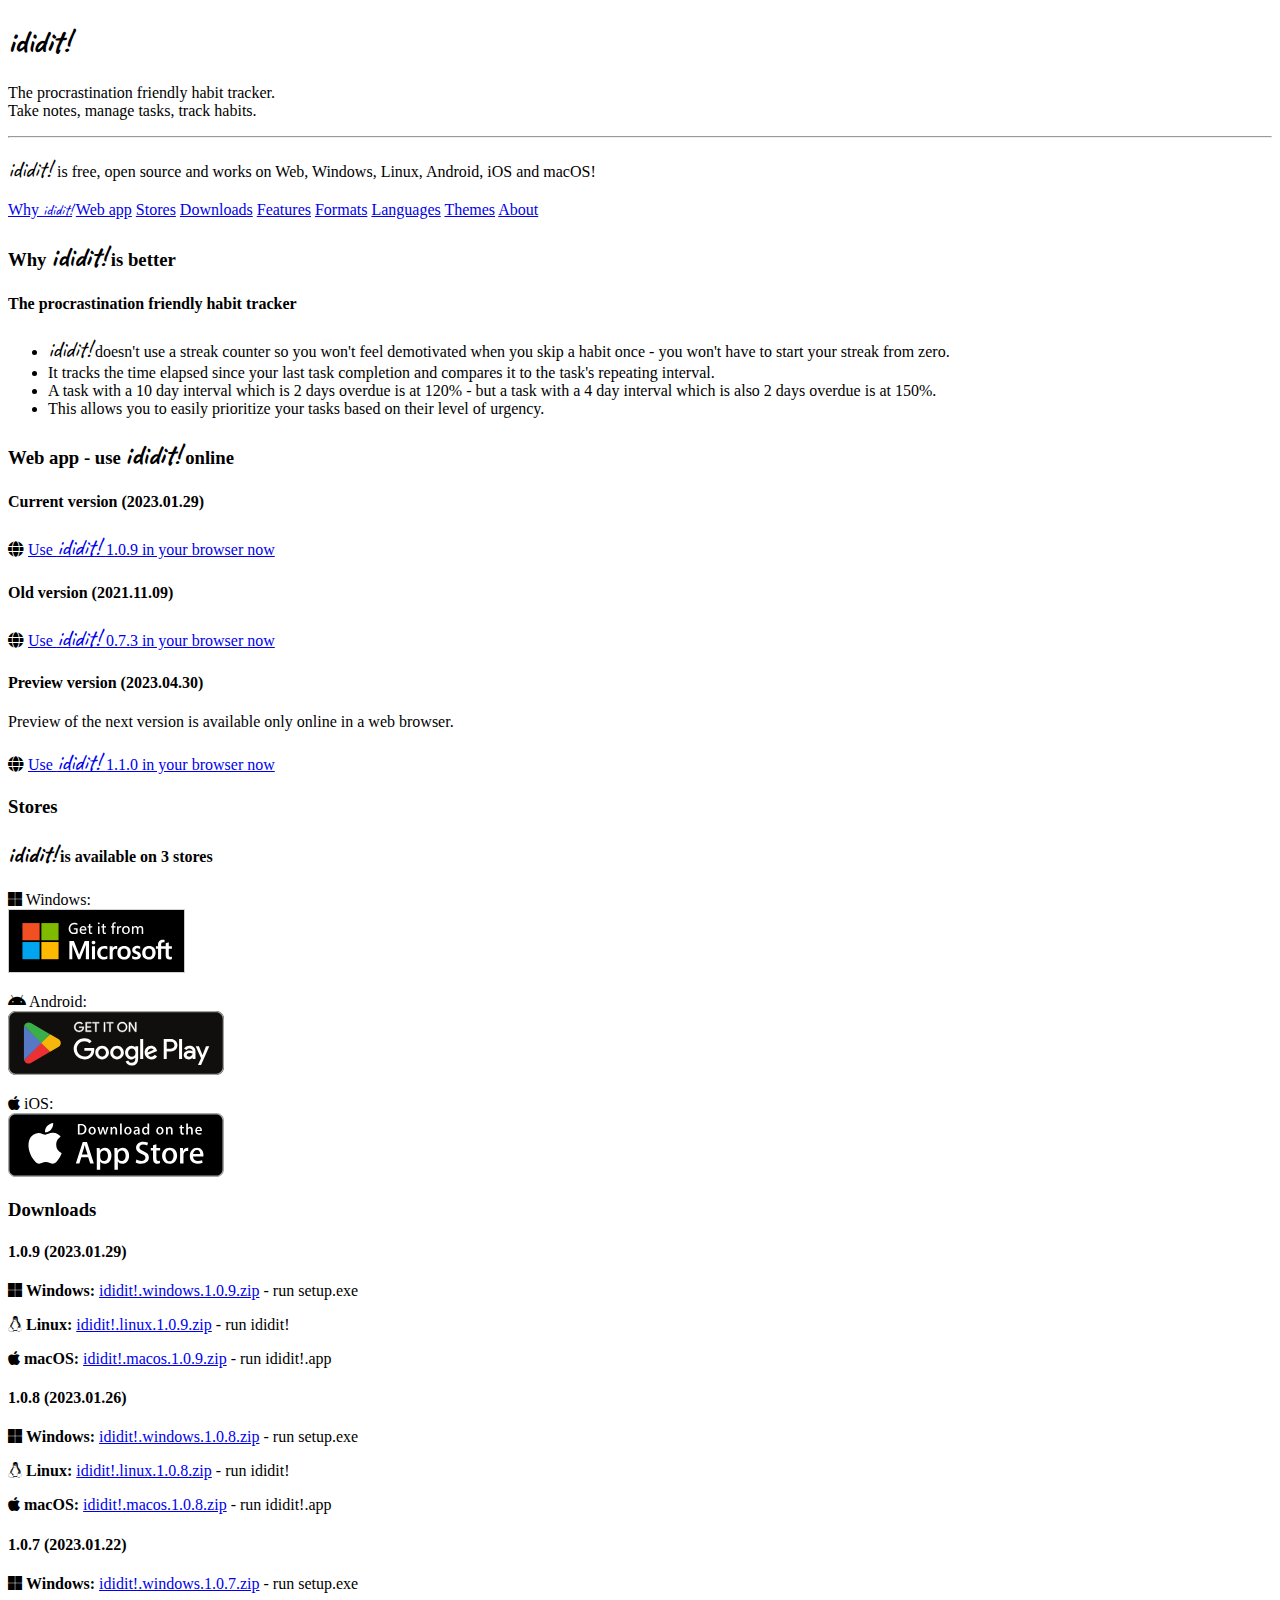
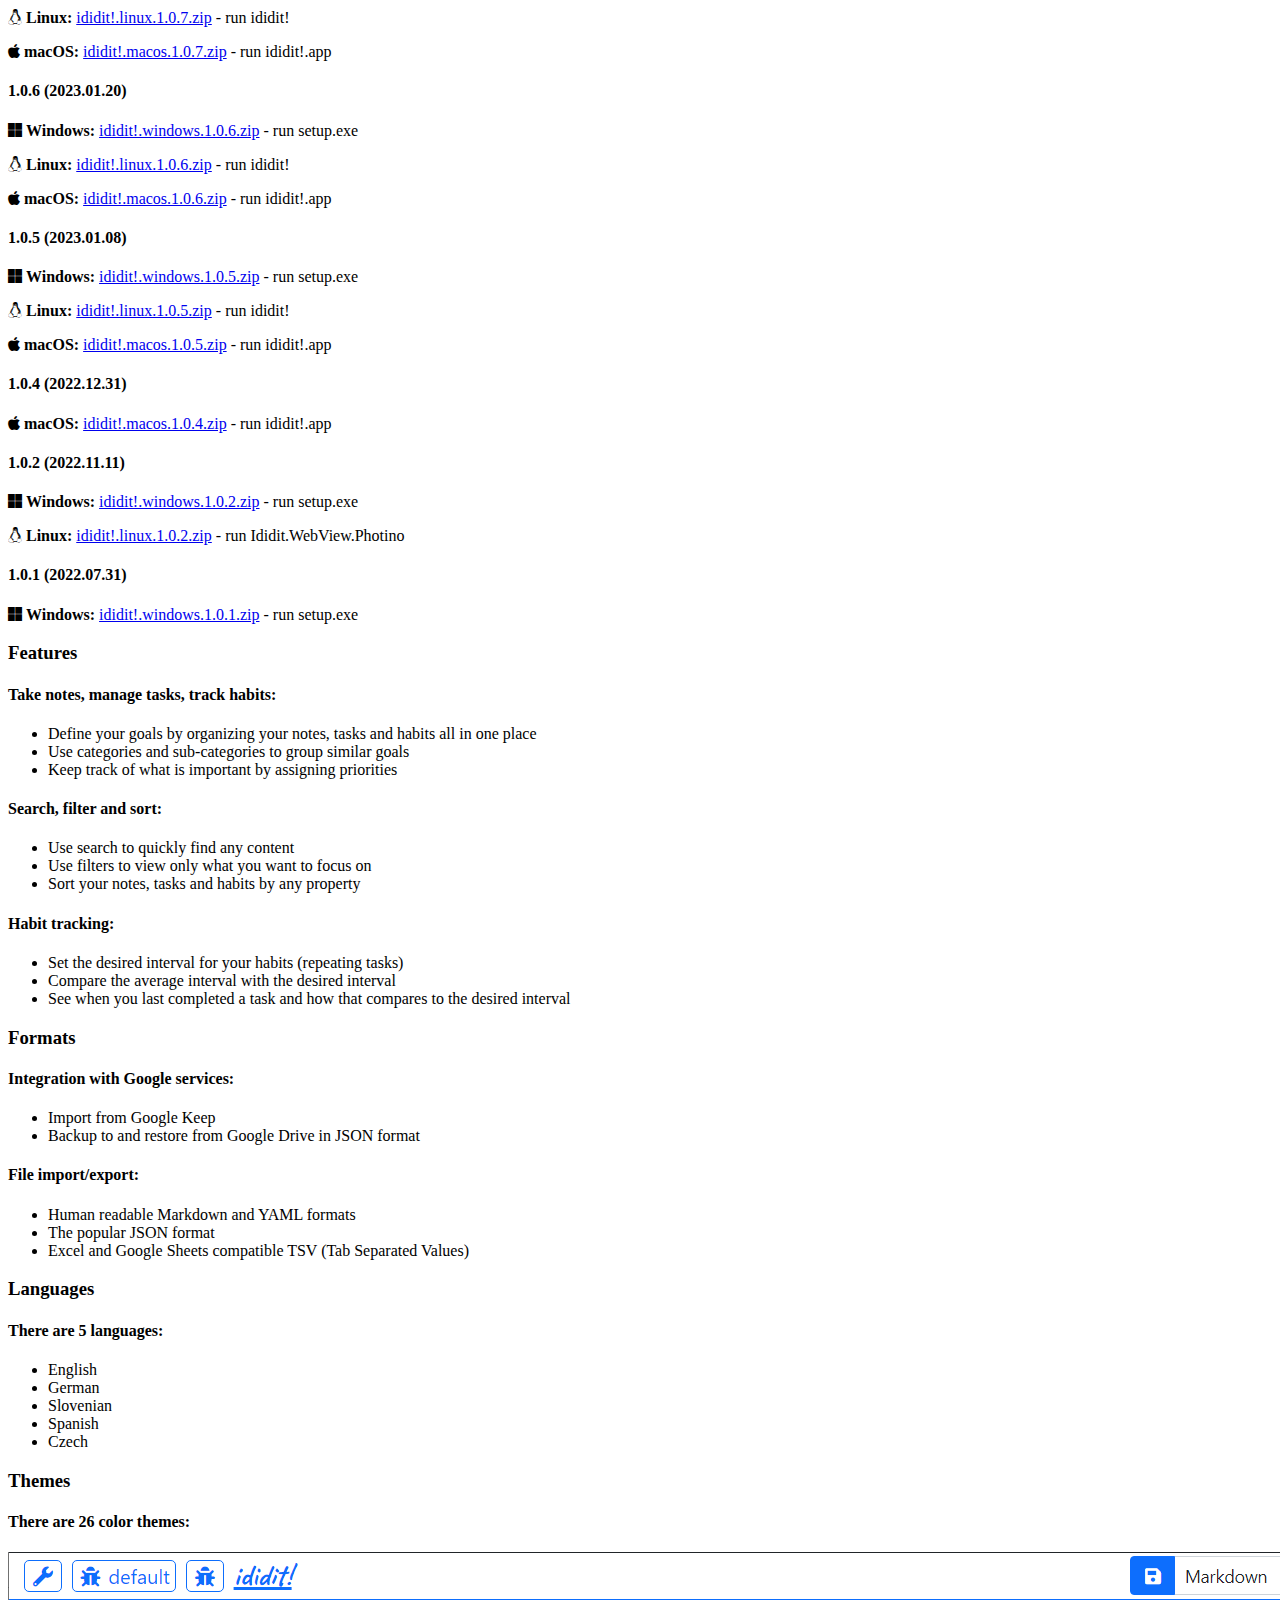
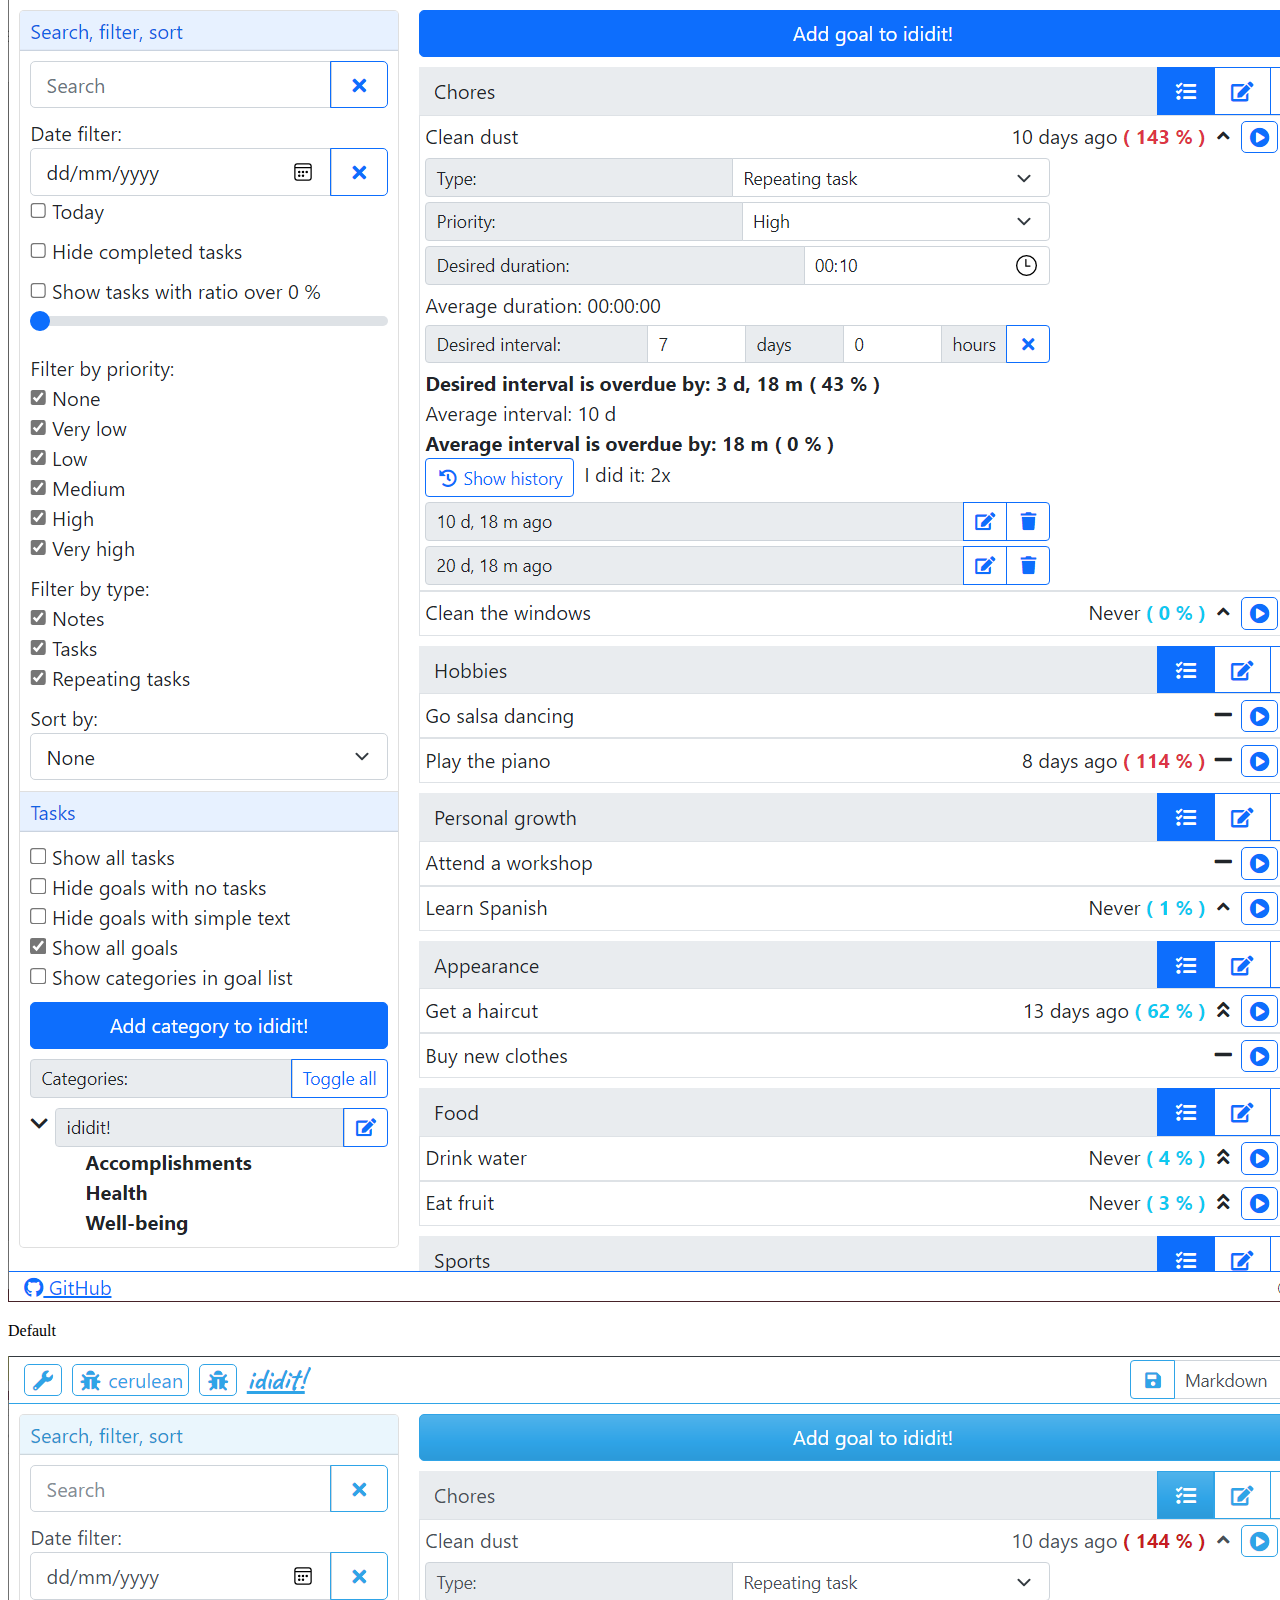
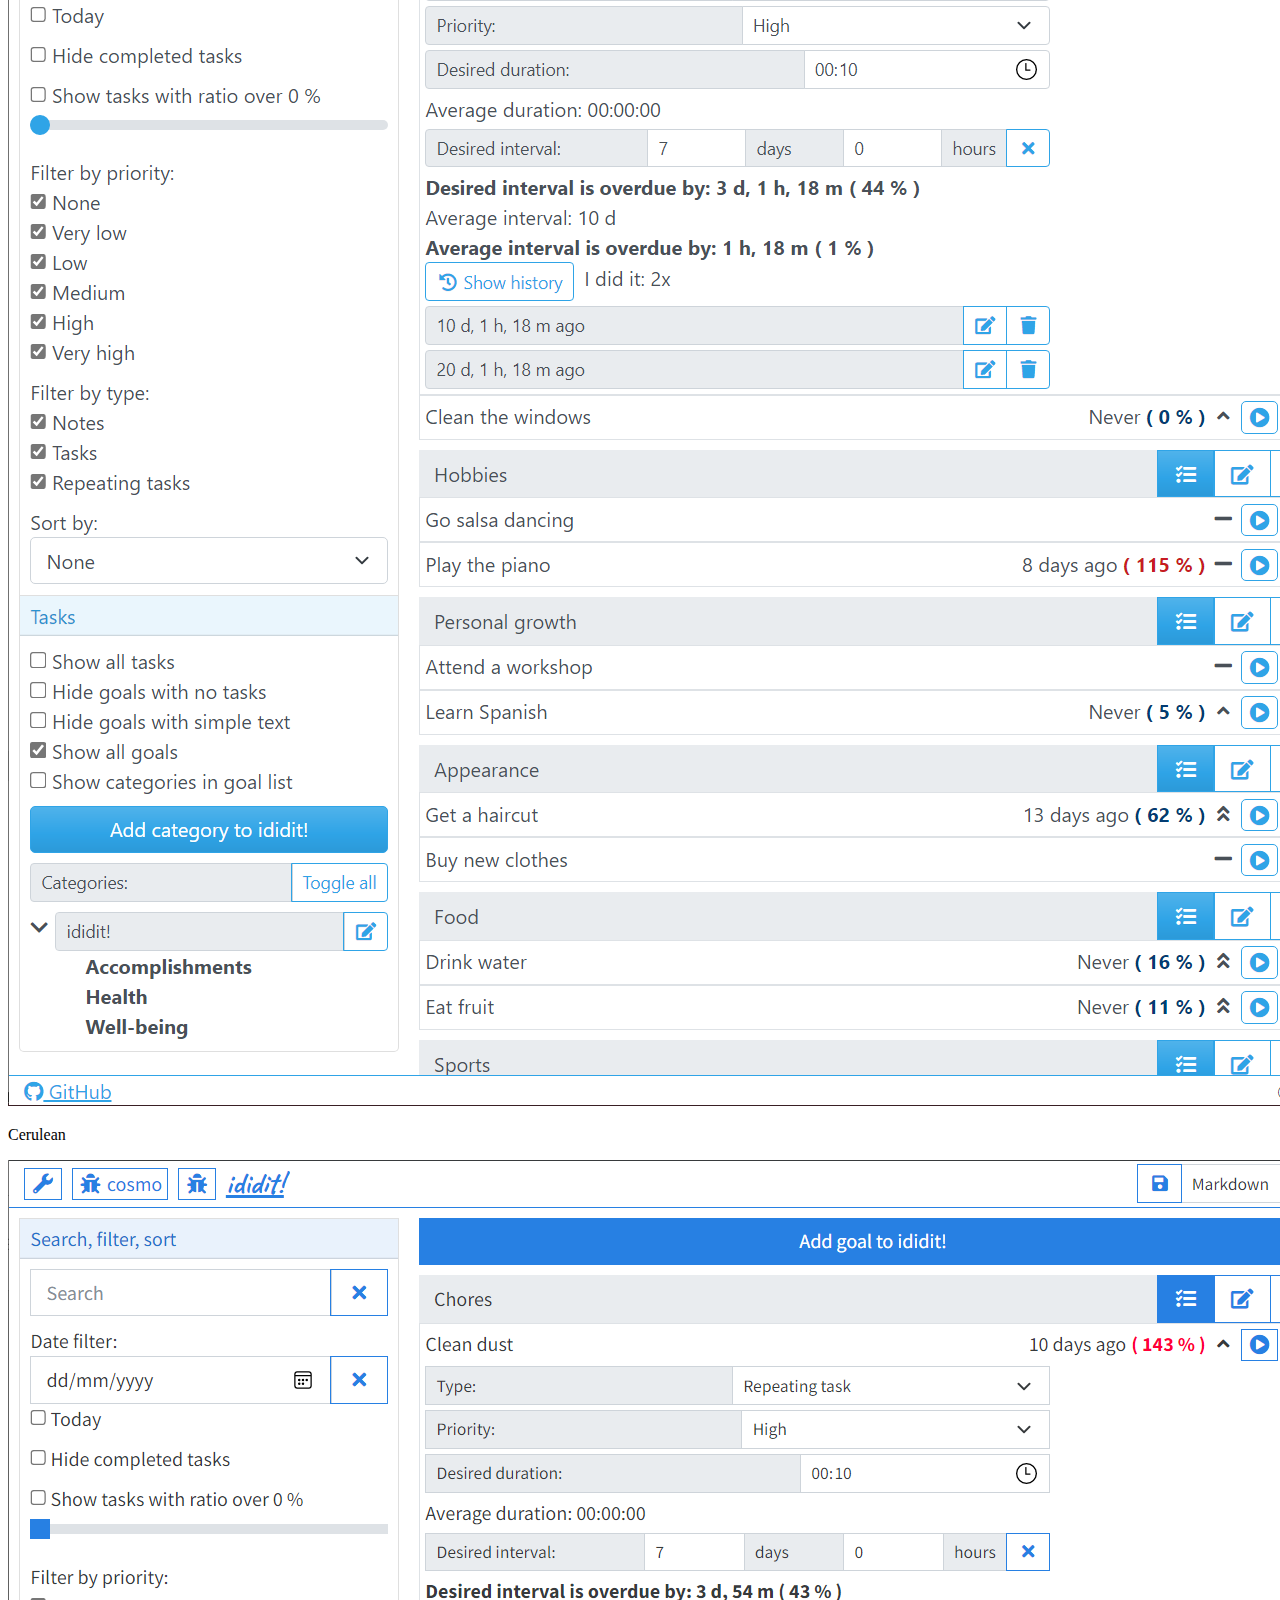
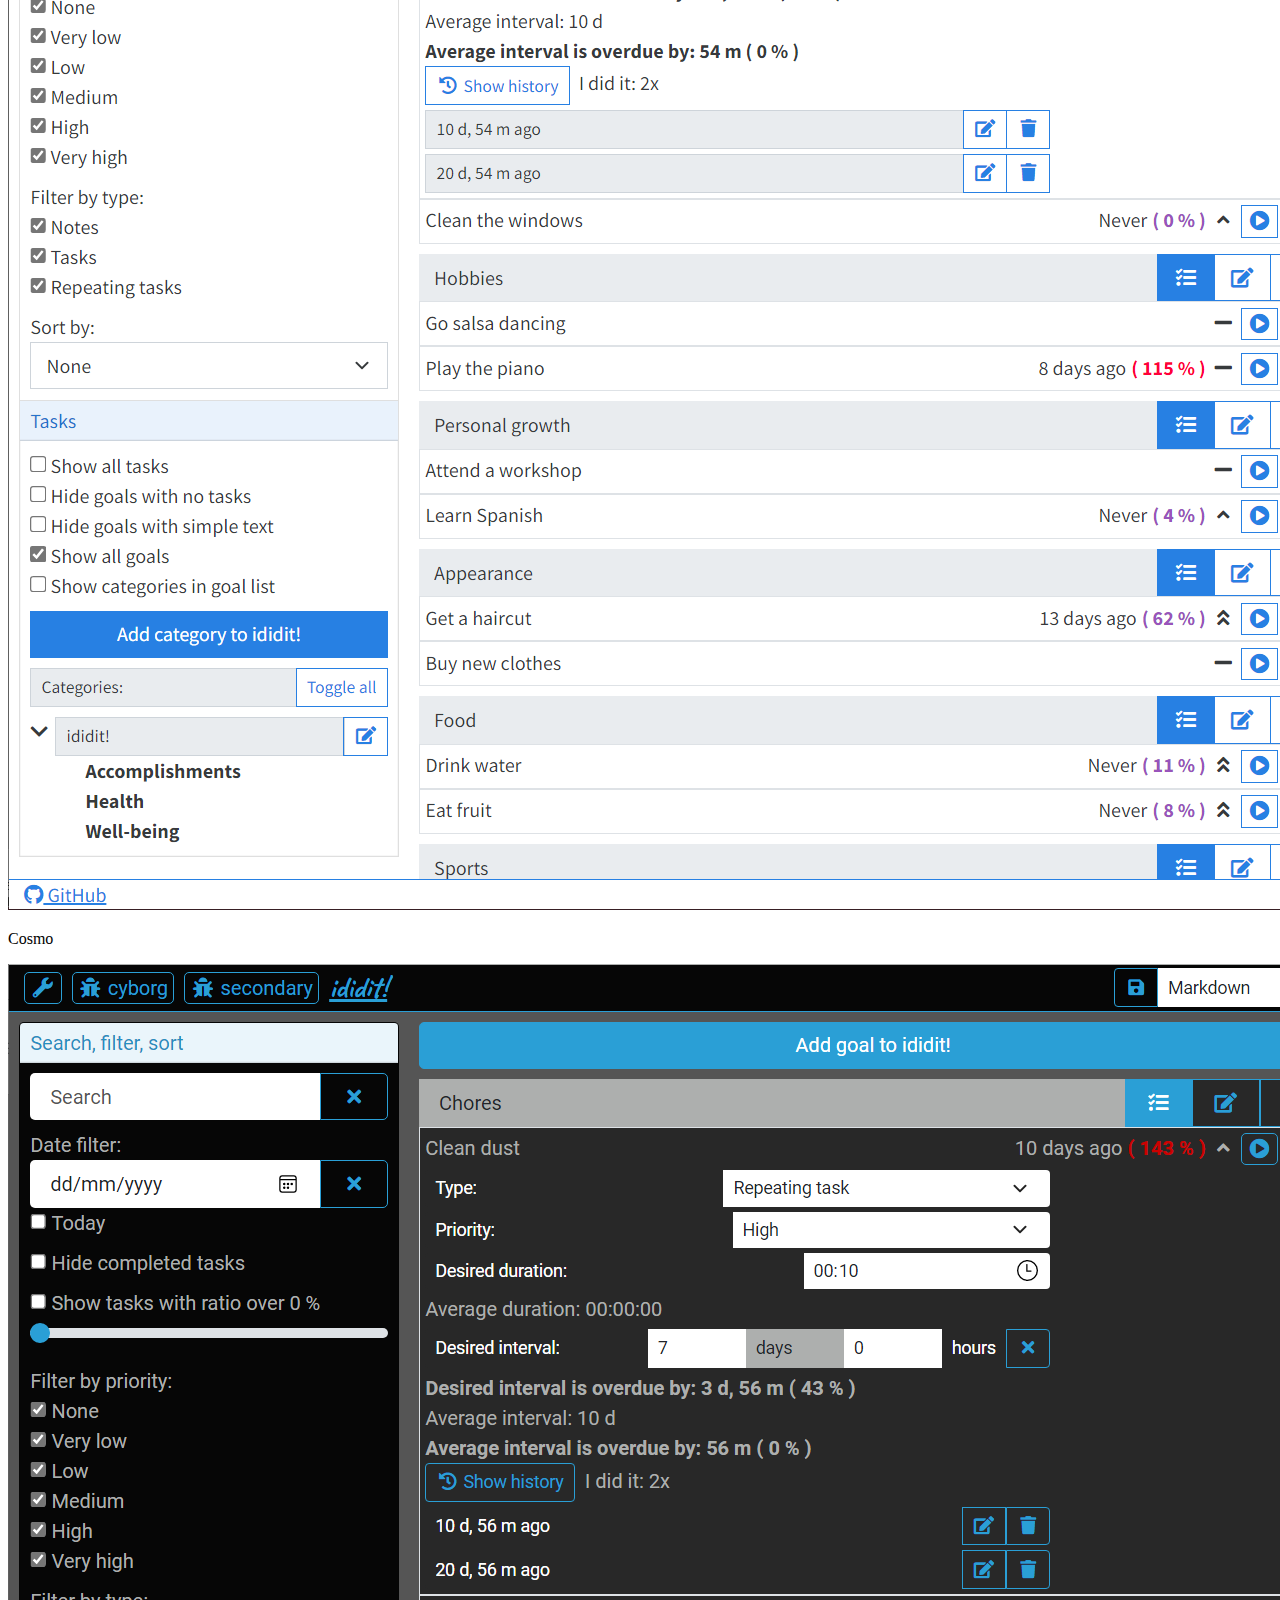
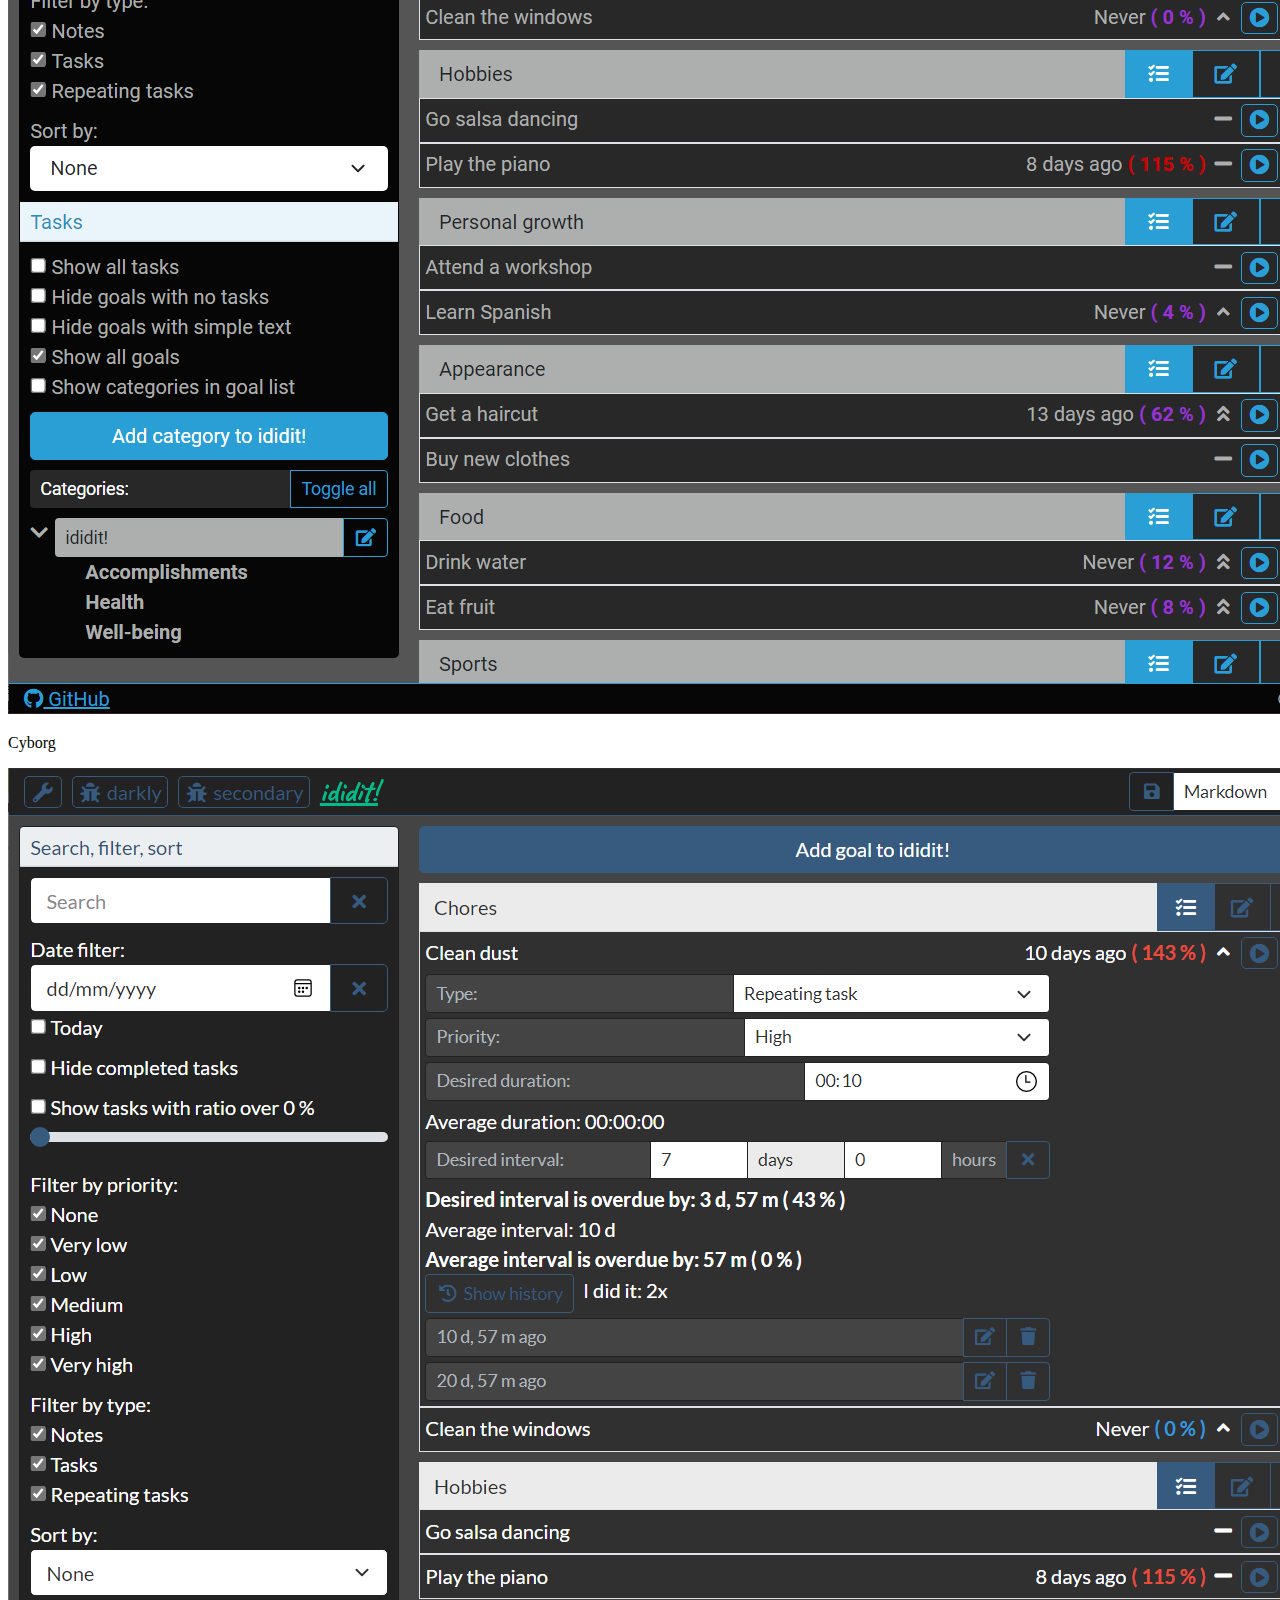
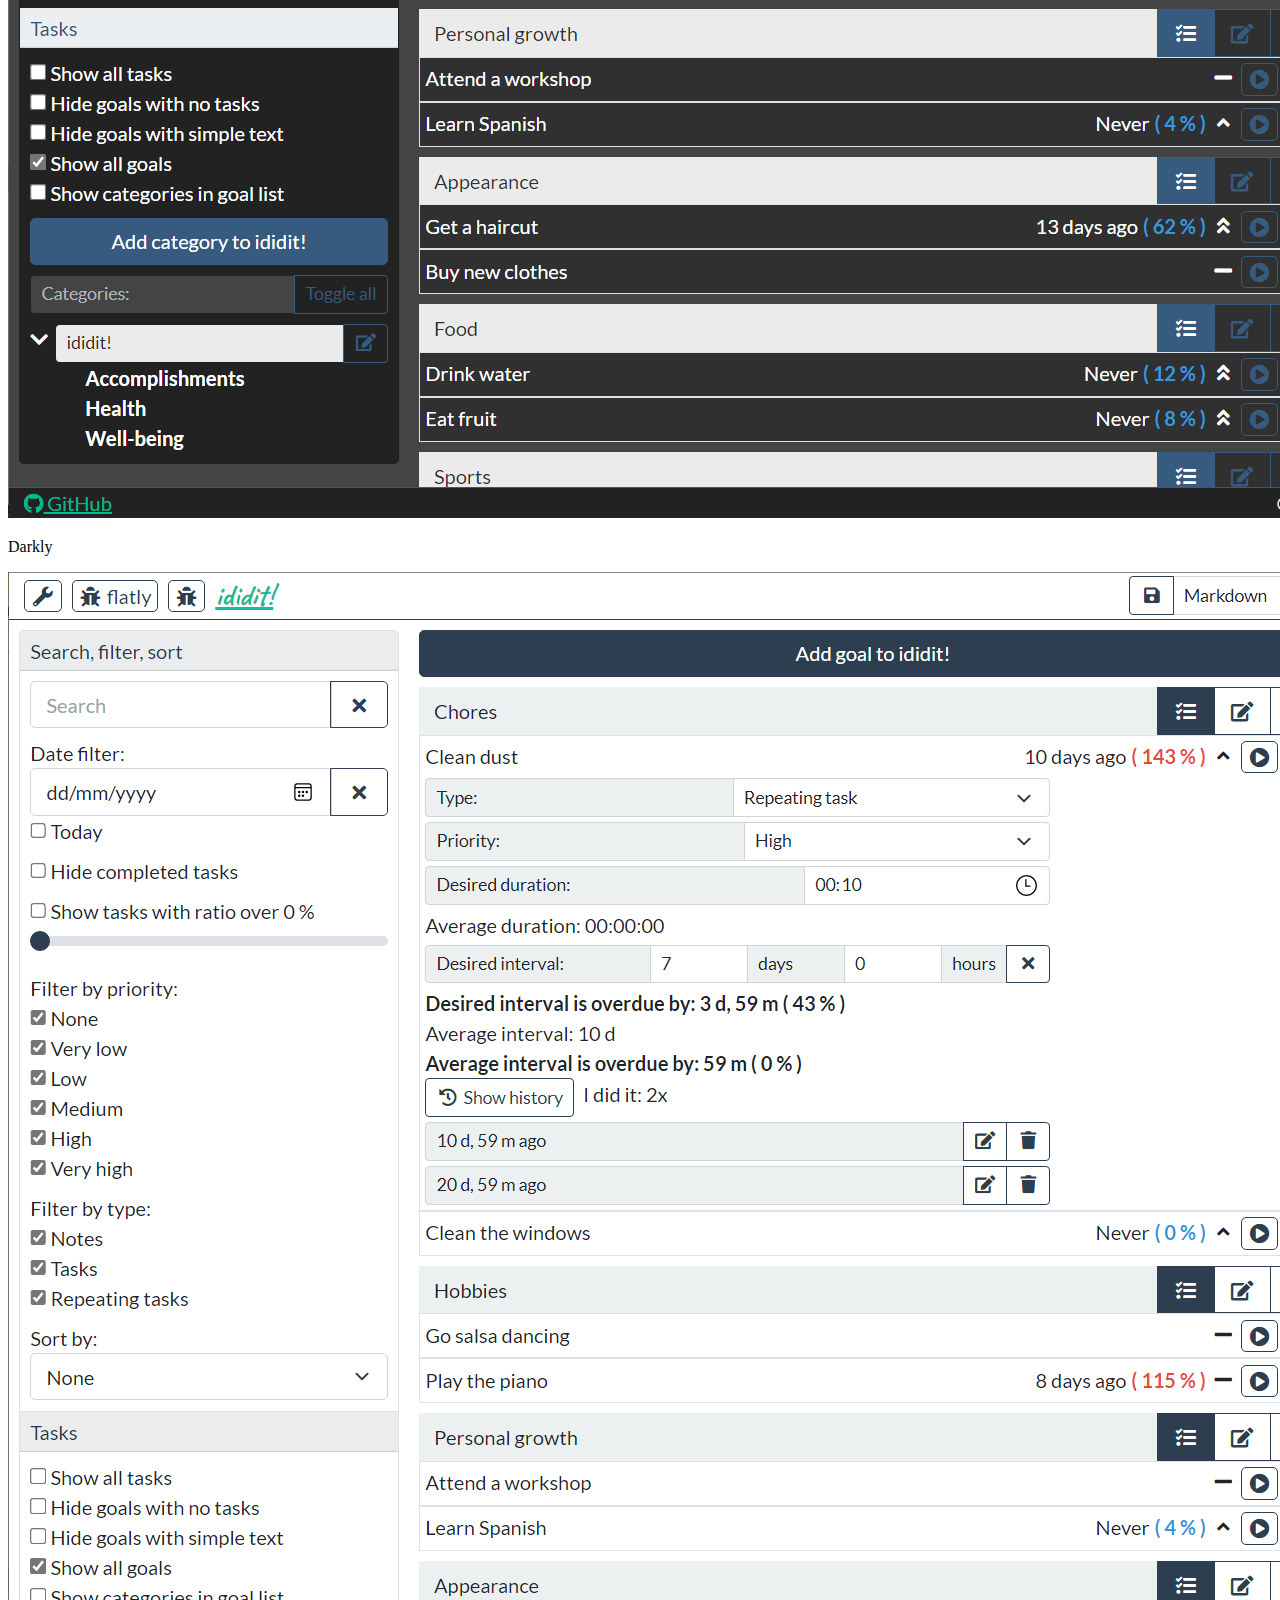
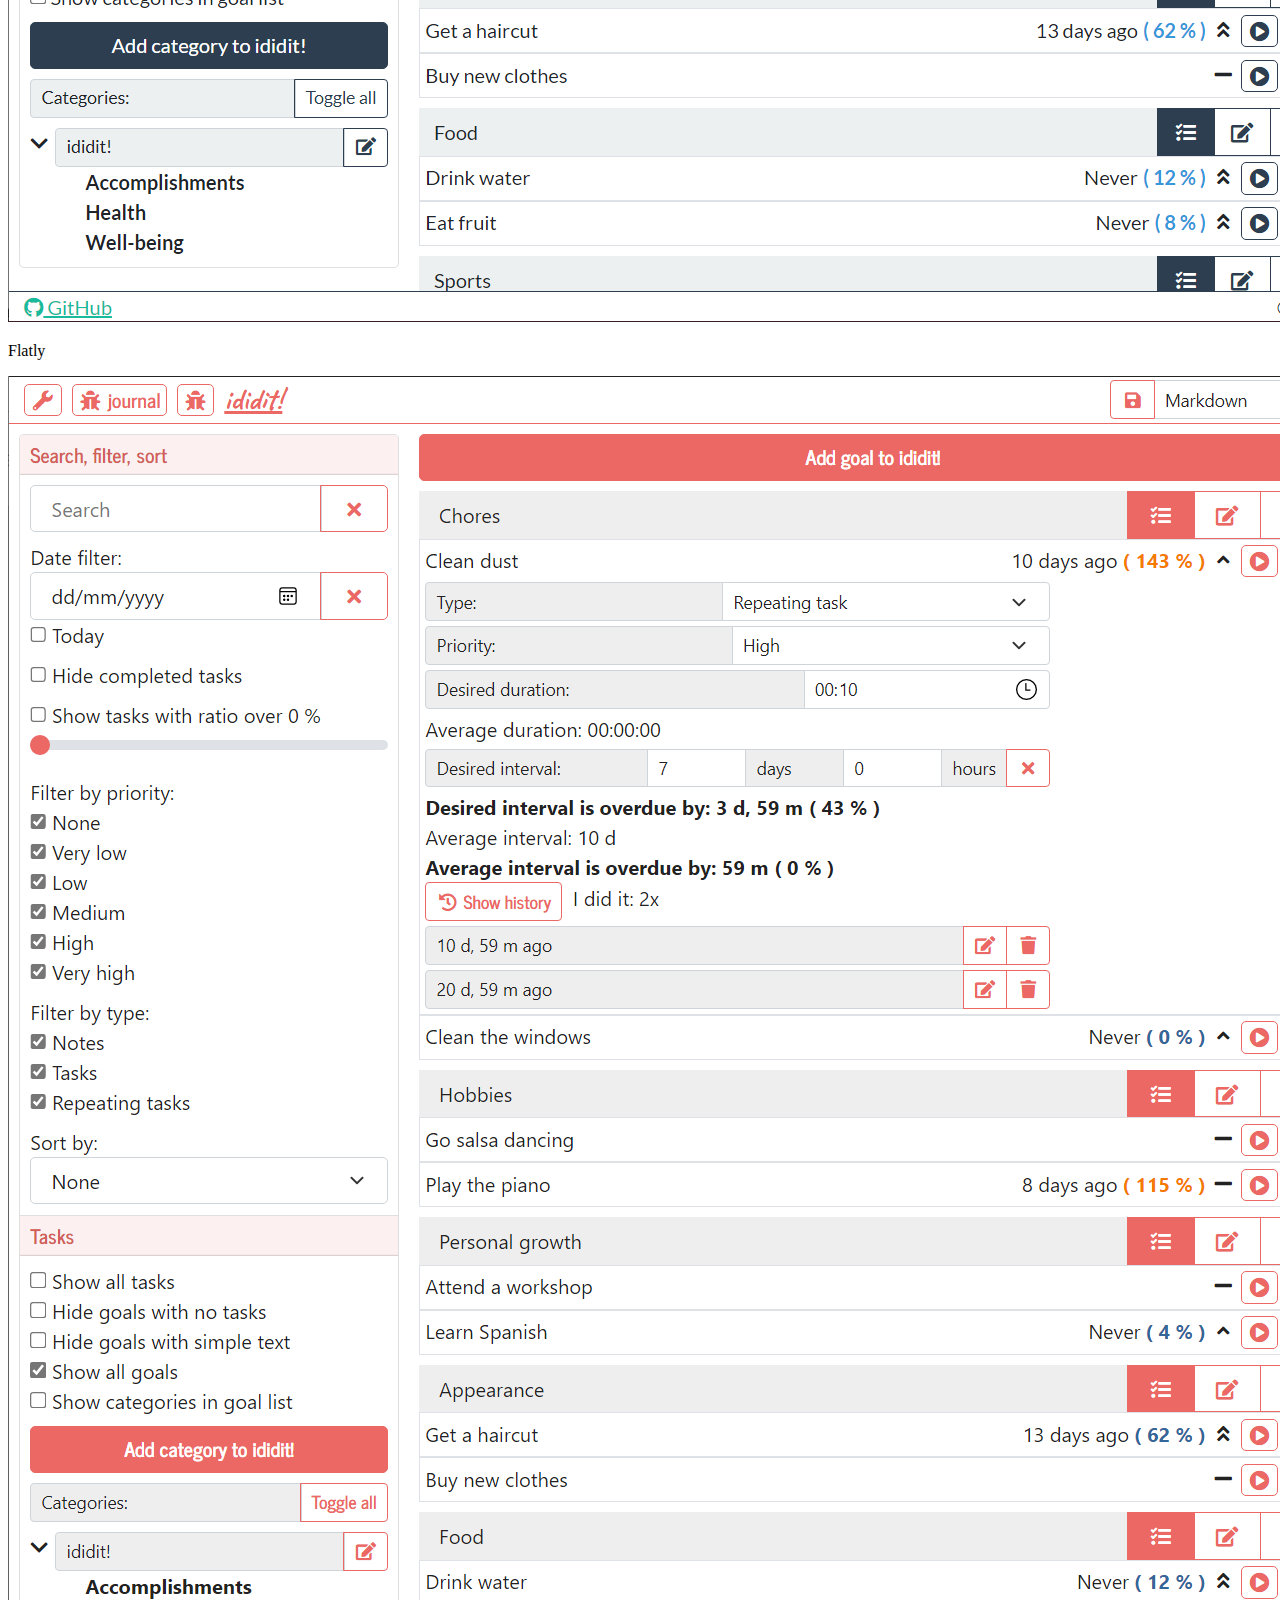
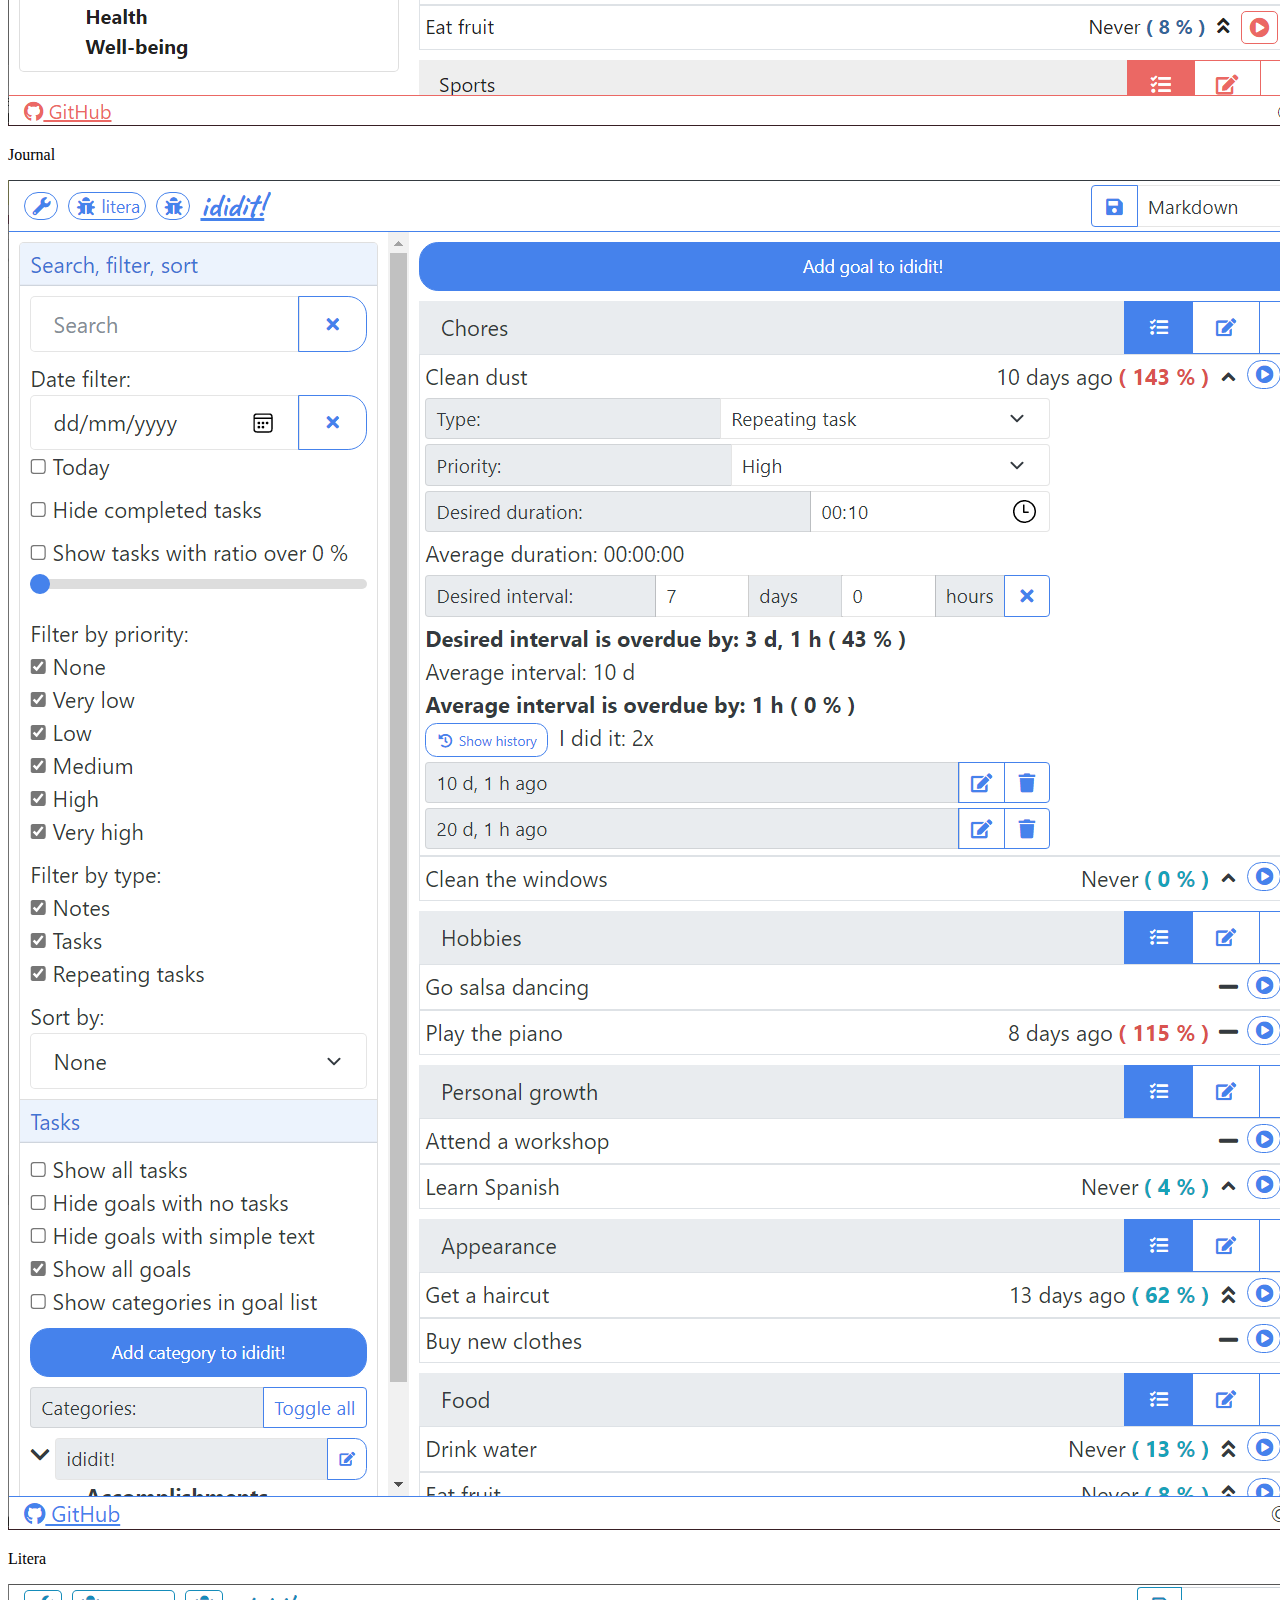
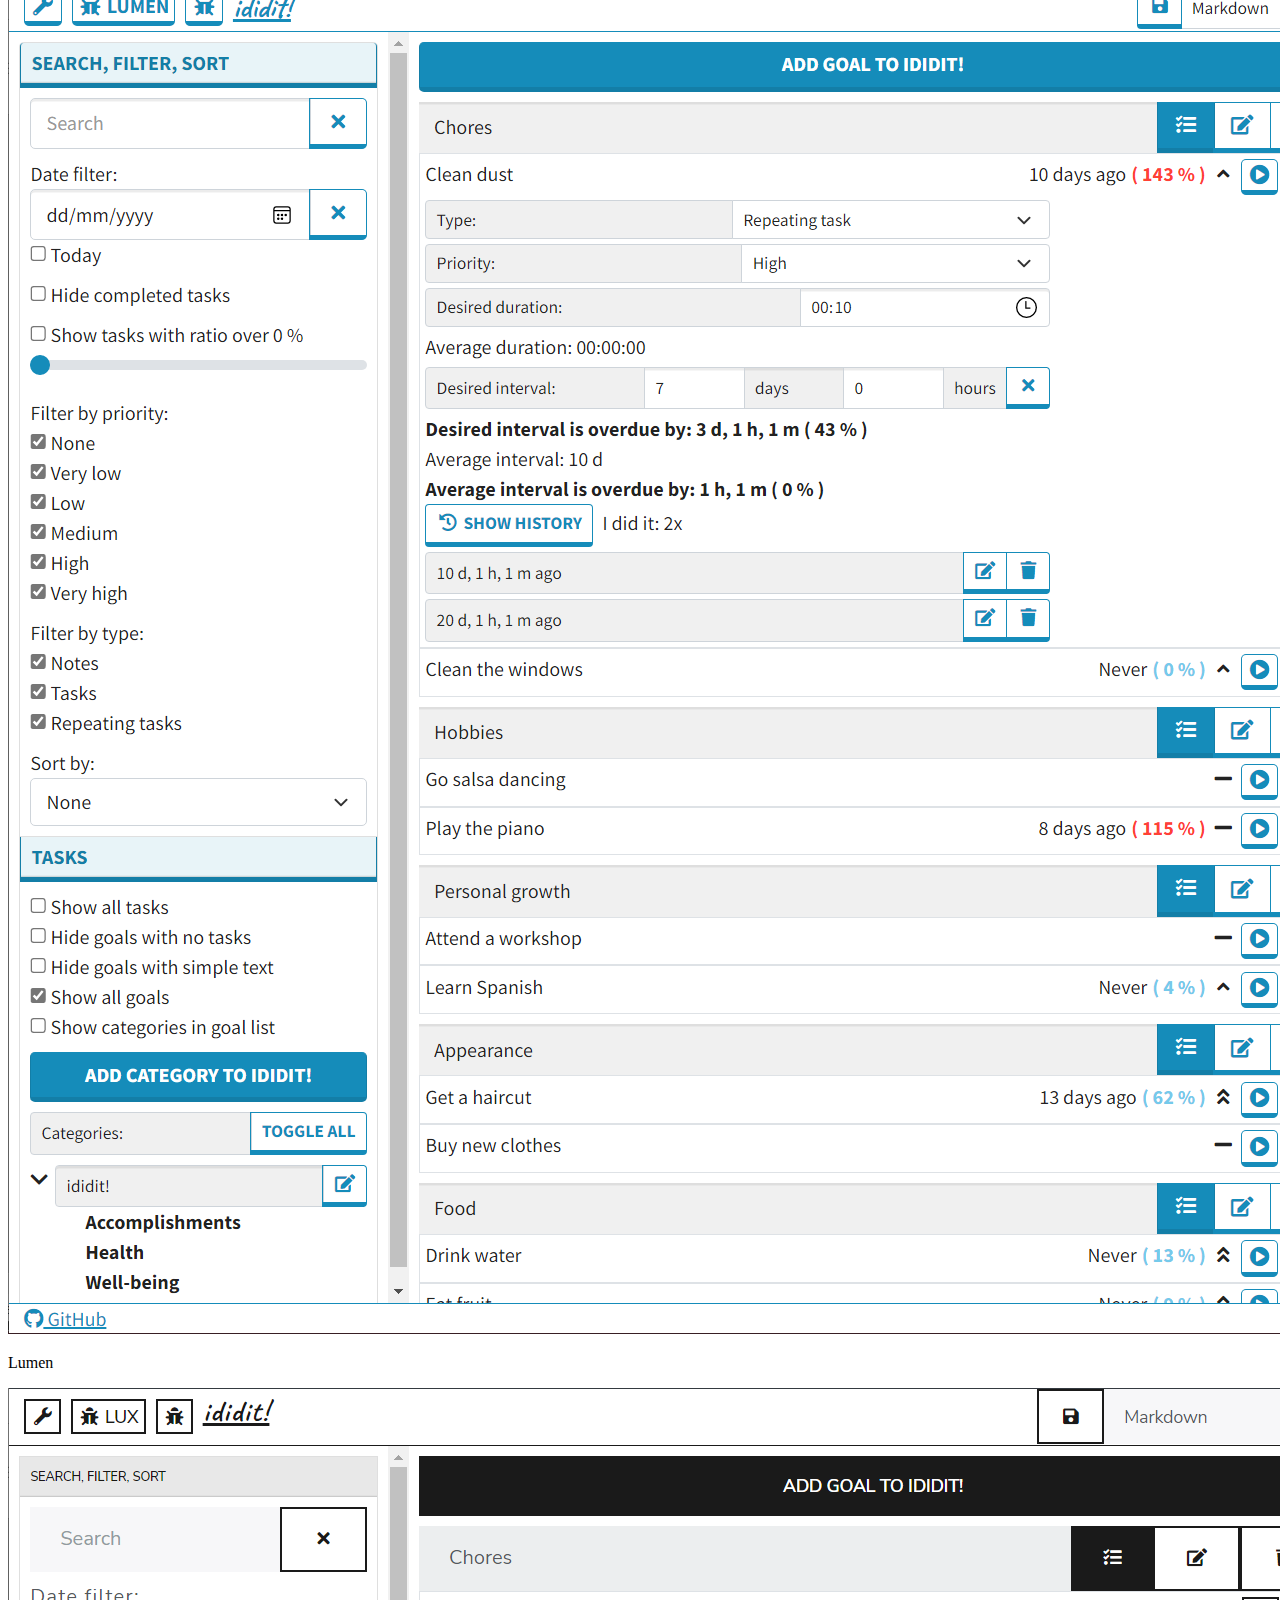
<file: Ididit.Web/index.html>
<!doctype html>
<html lang="en">
  <head>

    <meta charset="utf-8">
    <meta name="viewport" content="width=device-width, initial-scale=1, shrink-to-fit=no">

    <meta name="theme-color" content="#FFFFFF">
    <meta name="mobile-web-app-capable" content="yes">
    <meta name="apple-mobile-web-app-capable" content="yes">
    <meta name="apple-mobile-web-app-status-bar-style" content="#FFFFFF">
    <meta name="apple-mobile-web-app-title" content="ididit!">
    <meta name="description" content="The procrastination friendly habit tracker. Take notes, manage tasks, track habits.">

    <meta property="og:type" content="website" />
    <meta property="og:title" content="ididit!" />
    <meta property="og:description" content="The procrastination friendly habit tracker. Take notes, manage tasks, track habits." />
    <meta property="og:image" content="https://ididit.today/icons/thumbnail.png" />
    <meta property="og:url" content="https://ididit.today/" />

    <meta name="twitter:card" content="summary" />
    <meta name="twitter:site" content="@dzindzinovic">
    <meta name="twitter:title" content="ididit!">
    <meta name="twitter:description" content="The procrastination friendly habit tracker. Take notes, manage tasks, track habits.">
    <meta name="twitter:image" content="https://ididit.today/icons/thumbnail.png">

    <link rel="apple-touch-icon" sizes="512x512" href="icons/icon-512.png" />
    <link rel="apple-touch-icon" sizes="192x192" href="icons/icon-192.png" />
    <link rel="icon" type="image/png" sizes="32x32" href="icons/favicon-32.png">
    <link rel="icon" type="image/png" sizes="16x16" href="icons/favicon-16.png">

    <link rel="icon" href="favicon.ico" type="image/x-icon"/>
    <link rel="shortcut icon" href="favicon.ico" type="image/x-icon"/>
    
    <link rel="preconnect" href="https://fonts.googleapis.com">
    <link rel="preconnect" href="https://fonts.gstatic.com" crossorigin>
    <link rel="stylesheet" href="https://fonts.googleapis.com/css2?family=Caveat:wght@700&display=swap">

    <link rel="stylesheet" href="https://cdn.jsdelivr.net/npm/bootstrap@5.1.3/dist/css/bootstrap.min.css" integrity="sha384-1BmE4kWBq78iYhFldvKuhfTAU6auU8tT94WrHftjDbrCEXSU1oBoqyl2QvZ6jIW3" crossorigin="anonymous">

    <link rel="stylesheet" href="https://use.fontawesome.com/releases/v5.15.4/css/all.css">

    <title>ididit!</title>

    <style>
      html {
        scroll-padding-top: 40px;
      }
      .ididit {
        font-family: 'Caveat', cursive;
      }
      .large {
        font-size: 1.5em;
      }
    </style>

  </head>
  <body class="position-relative" data-bs-spy="scroll" data-bs-target="#navbar" data-bs-offset="60">

    <div class="container-xl mt-4">

      <div class="p-5 bg-light rounded-3 text-center mb-4">
        <h1 class="display-1 ididit">ididit!</h1>
        <p class="lead">The procrastination friendly habit tracker.<br>Take notes, manage tasks, track habits.</p>
        <hr class="my-4">
        <p><span class="ididit large">ididit! </span> is free, open source and works on Web, Windows, Linux, Android, iOS and macOS!</p>
      </div>

      <nav id="navbar" class="nav nav-pills bg-light sticky-top mb-4">
        <a class="nav-link d-none d-lg-block" href="#why">Why <span class="ididit">ididit!</span></a>
        <a class="nav-link" href="#webapp">Web app</a>
        <a class="nav-link d-none d-md-block" href="#stores">Stores</a>
        <a class="nav-link d-none d-sm-block" href="#downloads">Downloads</a>
        <a class="nav-link" href="#features">Features</a>
        <a class="nav-link d-none d-lg-block" href="#formats">Formats</a>
        <a class="nav-link d-none d-sm-block" href="#languages">Languages</a>
        <a class="nav-link d-none d-md-block" href="#themes">Themes</a>
        <a class="nav-link" href="#about">About</a>
      </nav>

      <div class="card">
        <div class="card-body">

          <h3 id="why" class="card-title">Why <span class="ididit large">ididit!</span> is better</h3>

          <h4 class="card-subtitle my-3 text-muted">The procrastination friendly habit tracker</h4>
          <ul>
            <li><span class="ididit large">ididit!</span> doesn't use a streak counter so you won't feel demotivated when you skip a habit once - you won't have to start your streak from zero.</li>
            <li>It tracks the time elapsed since your last task completion and compares it to the task's repeating interval.</li>
            <li>A task with a 10 day interval which is 2 days overdue is at 120% - but a task with a 4 day interval which is also 2 days overdue is at 150%.</li>
            <li>This allows you to easily prioritize your tasks based on their level of urgency.</li>
          </ul>

          <h3 id="webapp" class="card-title mt-5">Web app - use <span class="ididit large">ididit!</span> online</h3>

          <h4 class="card-subtitle my-3 text-muted">Current version <span class="fs-6">(2023.01.29)</span></h4>
          <p><i class="fa fa-globe"></i> <a href="https://app.ididit.today" class="btn btn-primary">Use <span class="ididit large">ididit! </span> 1.0.9 in your browser now</a></p>

          <h4 class="card-subtitle my-3 text-muted">Old version <span class="fs-6">(2021.11.09)</span></h4>
          <p><i class="fa fa-globe"></i> <a href="https://old.ididit.today" class="btn btn-primary">Use <span class="ididit large">ididit! </span> 0.7.3 in your browser now</a></p>

          <h4 class="card-subtitle my-3 text-muted">Preview version <span class="fs-6">(2023.04.30)</span></h4>
          <p>Preview of the next version is available only online in a web browser.</p>
          <p><i class="fa fa-globe"></i> <a href="https://new.ididit.today" class="btn btn-primary">Use <span class="ididit large">ididit! </span> 1.1.0 in your browser now</a></p>

          <h3 id="stores" class="card-title mt-5">Stores</h3>

          <h4 class="card-subtitle my-3 text-muted"><span class="ididit large">ididit!</span> is available on 3 stores</h4>
          <p><i class="fab fa-microsoft"></i> Windows:<br><a href="https://apps.microsoft.com/store/detail/ididit/9P5L0K28XWM3" class="card-link"><img src="icons/Microsoft.svg" style="height:64px;"></a></p>
          <p><i class="fab fa-android"></i> Android:<br><a href="https://play.google.com/store/apps/details?id=com.jinjinov.ididit" class="card-link"><img src="icons/Google.svg" style="height:64px;"></a></p>
          <p><i class="fab fa-apple"></i> iOS:<br><a href="https://apps.apple.com/us/app/ididit-habit-tracker/id1659289949" class="card-link"><img src="icons/AppStore.svg" style="height:64px;"></a></p>

          <h3 id="downloads" class="card-title mt-5">Downloads</h3>

          <h4 class="card-subtitle my-3 text-muted">1.0.9 <span class="fs-6">(2023.01.29)</span></h4>
          <p><i class="fab fa-microsoft"></i> <b>Windows:</b> <a href="https://ididit.today/download/ididit!.windows.1.0.9.zip" class="card-link">ididit!.windows.1.0.9.zip</a> - run <span class="text-light bg-dark font-monospace">setup.exe</span></p>
          <p><i class="fab fa-linux"></i> <b>Linux:</b> <a href="https://ididit.today/download/ididit!.linux.1.0.9.zip" class="card-link">ididit!.linux.1.0.9.zip</a> - run <span class="text-light bg-dark font-monospace">ididit!</span></p>
          <p><i class="fab fa-apple"></i> <b>macOS:</b> <a href="https://ididit.today/download/ididit!.macos.1.0.9.zip" class="card-link">ididit!.macos.1.0.9.zip</a> - run <span class="text-light bg-dark font-monospace">ididit!.app</span></p>

          <h4 class="card-subtitle my-3 text-muted">1.0.8 <span class="fs-6">(2023.01.26)</span></h4>
          <p><i class="fab fa-microsoft"></i> <b>Windows:</b> <a href="https://ididit.today/download/ididit!.windows.1.0.8.zip" class="card-link">ididit!.windows.1.0.8.zip</a> - run <span class="text-light bg-dark font-monospace">setup.exe</span></p>
          <p><i class="fab fa-linux"></i> <b>Linux:</b> <a href="https://ididit.today/download/ididit!.linux.1.0.8.zip" class="card-link">ididit!.linux.1.0.8.zip</a> - run <span class="text-light bg-dark font-monospace">ididit!</span></p>
          <p><i class="fab fa-apple"></i> <b>macOS:</b> <a href="https://ididit.today/download/ididit!.macos.1.0.8.zip" class="card-link">ididit!.macos.1.0.8.zip</a> - run <span class="text-light bg-dark font-monospace">ididit!.app</span></p>

          <h4 class="card-subtitle my-3 text-muted">1.0.7 <span class="fs-6">(2023.01.22)</span></h4>
          <p><i class="fab fa-microsoft"></i> <b>Windows:</b> <a href="https://ididit.today/download/ididit!.windows.1.0.7.zip" class="card-link">ididit!.windows.1.0.7.zip</a> - run <span class="text-light bg-dark font-monospace">setup.exe</span></p>
          <p><i class="fab fa-linux"></i> <b>Linux:</b> <a href="https://ididit.today/download/ididit!.linux.1.0.7.zip" class="card-link">ididit!.linux.1.0.7.zip</a> - run <span class="text-light bg-dark font-monospace">ididit!</span></p>
          <p><i class="fab fa-apple"></i> <b>macOS:</b> <a href="https://ididit.today/download/ididit!.macos.1.0.7.zip" class="card-link">ididit!.macos.1.0.7.zip</a> - run <span class="text-light bg-dark font-monospace">ididit!.app</span></p>

          <h4 class="card-subtitle my-3 text-muted">1.0.6 <span class="fs-6">(2023.01.20)</span></h4>
          <p><i class="fab fa-microsoft"></i> <b>Windows:</b> <a href="https://ididit.today/download/ididit!.windows.1.0.6.zip" class="card-link">ididit!.windows.1.0.6.zip</a> - run <span class="text-light bg-dark font-monospace">setup.exe</span></p>
          <p><i class="fab fa-linux"></i> <b>Linux:</b> <a href="https://ididit.today/download/ididit!.linux.1.0.6.zip" class="card-link">ididit!.linux.1.0.6.zip</a> - run <span class="text-light bg-dark font-monospace">ididit!</span></p>
          <p><i class="fab fa-apple"></i> <b>macOS:</b> <a href="https://ididit.today/download/ididit!.macos.1.0.6.zip" class="card-link">ididit!.macos.1.0.6.zip</a> - run <span class="text-light bg-dark font-monospace">ididit!.app</span></p>

          <h4 class="card-subtitle my-3 text-muted">1.0.5 <span class="fs-6">(2023.01.08)</span></h4>
          <p><i class="fab fa-microsoft"></i> <b>Windows:</b> <a href="https://ididit.today/download/ididit!.windows.1.0.5.zip" class="card-link">ididit!.windows.1.0.5.zip</a> - run <span class="text-light bg-dark font-monospace">setup.exe</span></p>
          <p><i class="fab fa-linux"></i> <b>Linux:</b> <a href="https://ididit.today/download/ididit!.linux.1.0.5.zip" class="card-link">ididit!.linux.1.0.5.zip</a> - run <span class="text-light bg-dark font-monospace">ididit!</span></p>
          <p><i class="fab fa-apple"></i> <b>macOS:</b> <a href="https://ididit.today/download/ididit!.macos.1.0.5.zip" class="card-link">ididit!.macos.1.0.5.zip</a> - run <span class="text-light bg-dark font-monospace">ididit!.app</span></p>

          <h4 class="card-subtitle my-3 text-muted">1.0.4 <span class="fs-6">(2022.12.31)</span></h4>
          <p><i class="fab fa-apple"></i> <b>macOS:</b> <a href="https://ididit.today/download/ididit!.macos.1.0.4.zip" class="card-link">ididit!.macos.1.0.4.zip</a> - run <span class="text-light bg-dark font-monospace">ididit!.app</span></p>

          <h4 class="card-subtitle my-3 text-muted">1.0.2 <span class="fs-6">(2022.11.11)</span></h4>
          <p><i class="fab fa-microsoft"></i> <b>Windows:</b> <a href="https://ididit.today/download/ididit!.windows.1.0.2.zip" class="card-link">ididit!.windows.1.0.2.zip</a> - run <span class="text-light bg-dark font-monospace">setup.exe</span></p>
          <p><i class="fab fa-linux"></i> <b>Linux:</b> <a href="https://ididit.today/download/ididit!.linux.1.0.2.zip" class="card-link">ididit!.linux.1.0.2.zip</a> - run <span class="text-light bg-dark font-monospace">Ididit.WebView.Photino</span></p>
          
          <h4 class="card-subtitle my-3 text-muted">1.0.1 <span class="fs-6">(2022.07.31)</span></h4>
          <p><i class="fab fa-microsoft"></i> <b>Windows:</b> <a href="https://ididit.today/download/ididit!.windows.1.0.1.zip" class="card-link">ididit!.windows.1.0.1.zip</a> - run <span class="text-light bg-dark font-monospace">setup.exe</span></p>

          <h3 id="features" class="card-title mt-5">Features</h3>

          <h4 class="card-subtitle my-3 text-muted">Take notes, manage tasks, track habits:</h4>
          <ul>
            <li>Define your goals by organizing your notes, tasks and habits all in one place</li>
            <li>Use categories and sub-categories to group similar goals</li>
            <li>Keep track of what is important by assigning priorities</li>
          </ul>

          <h4 class="card-subtitle my-3 text-muted">Search, filter and sort:</h4>
          <ul>
            <li>Use search to quickly find any content</li>
            <li>Use filters to view only what you want to focus on</li>
            <li>Sort your notes, tasks and habits by any property</li>
          </ul>

          <h4 class="card-subtitle my-3 text-muted">Habit tracking:</h4>
          <ul>
            <li>Set the desired interval for your habits (repeating tasks)</li>
            <li>Compare the average interval with the desired interval</li>
            <li>See when you last completed a task and how that compares to the desired interval</li>
          </ul> 

          <h3 id="formats" class="card-title mt-5">Formats</h3>

          <h4 class="card-subtitle my-3 text-muted">Integration with Google services:</h4>
          <ul>
            <li>Import from Google Keep</li>
            <li>Backup to and restore from Google Drive in JSON format</li>
          </ul>

          <h4 class="card-subtitle my-3 text-muted">File import/export:</h4>
          <ul>
            <li>Human readable Markdown and YAML formats</li>
            <li>The popular JSON format</li>
            <li>Excel and Google Sheets compatible TSV (Tab Separated Values)</li>
          </ul>

          <h3 id="languages" class="card-title mt-5">Languages</h3>

          <h4 class="card-subtitle my-3 text-muted">There are 5 languages:</h4>
          <ul>
            <li>English</li>
            <li>German</li>
            <li>Slovenian</li>
            <li>Spanish</li>
            <li>Czech</li>
          </ul>

          <h3 id="themes" class="card-title mt-5">Themes</h3>

          <h4 class="card-subtitle my-3 text-muted">There are 26 color themes:</h4>
          <div class="d-flex flex-wrap">
            <div class="card m-2" style="width: 25rem;">
              <a href="images/default.png">
                <img src="images/default.png" class="card-img-top">
              </a>
              <div class="card-body">
                <p class="card-text">Default</p>
              </div>
            </div>
            <div class="card m-2" style="width: 25rem;">
              <a href="images/cerulean.png">
                <img src="images/cerulean.png" class="card-img-top">
              </a>
              <div class="card-body">
                <p class="card-text">Cerulean</p>
              </div>
            </div>
            <div class="card m-2" style="width: 25rem;">
              <a href="images/cosmo.png">
                <img src="images/cosmo.png" class="card-img-top">
              </a>
              <div class="card-body">
                <p class="card-text">Cosmo</p>
              </div>
            </div>
            <div class="card m-2" style="width: 25rem;">
              <a href="images/cyborg.png">
                <img src="images/cyborg.png" class="card-img-top">
              </a>
              <div class="card-body">
                <p class="card-text">Cyborg</p>
              </div>
            </div>
            <div class="card m-2" style="width: 25rem;">
              <a href="images/darkly.png">
                <img src="images/darkly.png" class="card-img-top">
              </a>
              <div class="card-body">
                <p class="card-text">Darkly</p>
              </div>
            </div>
            <div class="card m-2" style="width: 25rem;">
              <a href="images/flatly.png">
                <img src="images/flatly.png" class="card-img-top">
              </a>
              <div class="card-body">
                <p class="card-text">Flatly</p>
              </div>
            </div>
            <div class="card m-2" style="width: 25rem;">
              <a href="images/journal.png">
                <img src="images/journal.png" class="card-img-top">
              </a>
              <div class="card-body">
                <p class="card-text">Journal</p>
              </div>
            </div>
            <div class="card m-2" style="width: 25rem;">
              <a href="images/litera.png">
                <img src="images/litera.png" class="card-img-top">
              </a>
              <div class="card-body">
                <p class="card-text">Litera</p>
              </div>
            </div>
            <div class="card m-2" style="width: 25rem;">
              <a href="images/lumen.png">
                <img src="images/lumen.png" class="card-img-top">
              </a>
              <div class="card-body">
                <p class="card-text">Lumen</p>
              </div>
            </div>
            <div class="card m-2" style="width: 25rem;">
              <a href="images/lux.png">
                <img src="images/lux.png" class="card-img-top">
              </a>
              <div class="card-body">
                <p class="card-text">Lux</p>
              </div>
            </div>
            <div class="card m-2" style="width: 25rem;">
              <a href="images/materia.png">
                <img src="images/materia.png" class="card-img-top">
              </a>
              <div class="card-body">
                <p class="card-text">Materia</p>
              </div>
            </div>
            <div class="card m-2" style="width: 25rem;">
              <a href="images/minty.png">
                <img src="images/minty.png" class="card-img-top">
              </a>
              <div class="card-body">
                <p class="card-text">Minty</p>
              </div>
            </div>
            <div class="card m-2" style="width: 25rem;">
              <a href="images/morph.png">
                <img src="images/morph.png" class="card-img-top">
              </a>
              <div class="card-body">
                <p class="card-text">Morph</p>
              </div>
            </div>
            <div class="card m-2" style="width: 25rem;">
              <a href="images/pulse.png">
                <img src="images/pulse.png" class="card-img-top">
              </a>
              <div class="card-body">
                <p class="card-text">Pulse</p>
              </div>
            </div>
            <div class="card m-2" style="width: 25rem;">
              <a href="images/quartz.png">
                <img src="images/quartz.png" class="card-img-top">
              </a>
              <div class="card-body">
                <p class="card-text">Quartz</p>
              </div>
            </div>
            <div class="card m-2" style="width: 25rem;">
              <a href="images/sandstone.png">
                <img src="images/sandstone.png" class="card-img-top">
              </a>
              <div class="card-body">
                <p class="card-text">Sandstone</p>
              </div>
            </div>
            <div class="card m-2" style="width: 25rem;">
              <a href="images/simplex.png">
                <img src="images/simplex.png" class="card-img-top">
              </a>
              <div class="card-body">
                <p class="card-text">Simplex</p>
              </div>
            </div>
            <div class="card m-2" style="width: 25rem;">
              <a href="images/sketchy.png">
                <img src="images/sketchy.png" class="card-img-top">
              </a>
              <div class="card-body">
                <p class="card-text">Sketchy</p>
              </div>
            </div>
            <div class="card m-2" style="width: 25rem;">
              <a href="images/slate.png">
                <img src="images/slate.png" class="card-img-top">
              </a>
              <div class="card-body">
                <p class="card-text">Slate</p>
              </div>
            </div>
            <div class="card m-2" style="width: 25rem;">
              <a href="images/solar.png">
                <img src="images/solar.png" class="card-img-top">
              </a>
              <div class="card-body">
                <p class="card-text">Solar</p>
              </div>
            </div>
            <div class="card m-2" style="width: 25rem;">
              <a href="images/spacelab.png">
                <img src="images/spacelab.png" class="card-img-top">
              </a>
              <div class="card-body">
                <p class="card-text">Spacelab</p>
              </div>
            </div>
            <div class="card m-2" style="width: 25rem;">
              <a href="images/superhero.png">
                <img src="images/superhero.png" class="card-img-top">
              </a>
              <div class="card-body">
                <p class="card-text">Superhero</p>
              </div>
            </div>
            <div class="card m-2" style="width: 25rem;">
              <a href="images/united.png">
                <img src="images/united.png" class="card-img-top">
              </a>
              <div class="card-body">
                <p class="card-text">United</p>
              </div>
            </div>
            <div class="card m-2" style="width: 25rem;">
              <a href="images/vapor.png">
                <img src="images/vapor.png" class="card-img-top">
              </a>
              <div class="card-body">
                <p class="card-text">Vapor</p>
              </div>
            </div>
            <div class="card m-2" style="width: 25rem;">
              <a href="images/yeti.png">
                <img src="images/yeti.png" class="card-img-top">
              </a>
              <div class="card-body">
                <p class="card-text">Yeti</p>
              </div>
            </div>
            <div class="card m-2" style="width: 25rem;">
              <a href="images/zephyr.png">
                <img src="images/zephyr.png" class="card-img-top">
              </a>
              <div class="card-body">
                <p class="card-text">Zephyr</p>
              </div>
            </div>
          </div>

          <h3 id="about" class="card-title mt-5">About</h3>

          <h4 class="card-subtitle my-3 text-muted"><span class="ididit large">ididit! </span> is:</h4>
          <ul>
            <li>Free</li>
            <li>Open source: <a href="https://github.com/Jinjinov/Ididit">GitHub</a></li>
            <li>Cross platform: Planned for Web, Windows, Android, iOS, macOS and Linux</li>
          </ul>

          <h4 class="card-subtitle my-3 text-muted">Made with latest technologies:</h4>
          <ul>
            <li><a href="https://dotnet.microsoft.com/en-us/download/dotnet">.NET</a></li>
            <li><a href="https://docs.microsoft.com/en-us/dotnet/csharp/">C#</a></li>
            <li><a href="https://dotnet.microsoft.com/en-us/apps/aspnet/web-apps/blazor">Blazor</a></li>
            <li><a href="https://blazorise.com/">Blazorise</a></li>
            <li><a href="https://getbootstrap.com/">Bootstrap</a></li>
            <li><a href="https://bootswatch.com/">Bootswatch</a></li>
            <li><a href="https://joshclose.github.io/CsvHelper/">CsvHelper</a></li>
            <li><a href="https://github.com/amuste/DnetIndexedDb">DnetIndexedDb</a></li>
            <li><a href="https://fontawesome.com/">Font Awesome</a></li>
            <li><a href="https://developers.google.com/api-client-library/dotnet">Google Drive API</a></li>
            <li><a href="https://www.w3.org/TR/IndexedDB/">IndexedDB</a></li>
            <li><a href="https://github.com/xoofx/markdig">Markdig</a></li>
            <li><a href="https://docs.microsoft.com/en-us/dotnet/maui/">MAUI</a></li>
            <li><a href="https://webassembly.org/">WebAssembly</a></li>
            <li><a href="https://developer.microsoft.com/en-us/microsoft-edge/webview2/">WebView2</a></li>
            <li><a href="https://aaubry.net/pages/yamldotnet.html">YamlDotNet</a></li>
          </ul>

        </div>
      </div>

    </div>

    <script src="https://cdn.jsdelivr.net/npm/bootstrap@5.1.3/dist/js/bootstrap.min.js" integrity="sha384-QJHtvGhmr9XOIpI6YVutG+2QOK9T+ZnN4kzFN1RtK3zEFEIsxhlmWl5/YESvpZ13" crossorigin="anonymous"></script>

  </body>
</html>
</file>
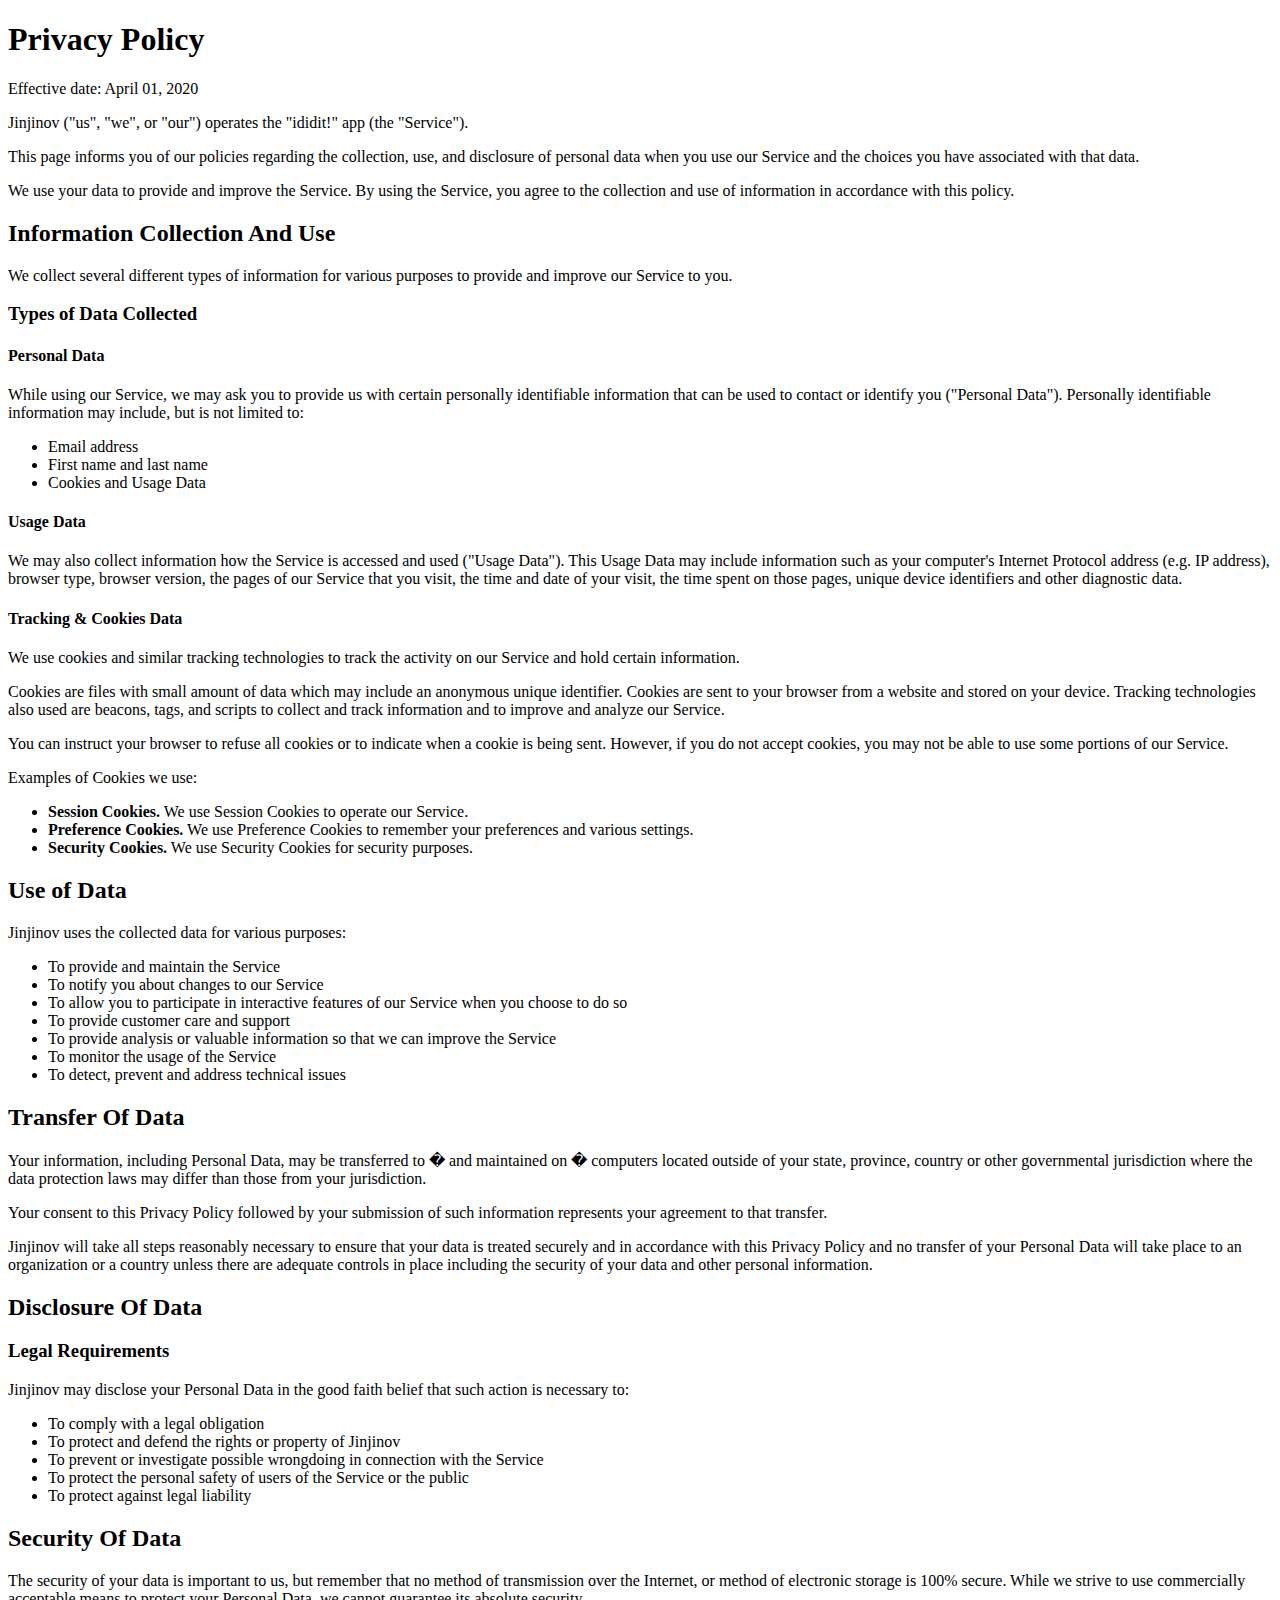
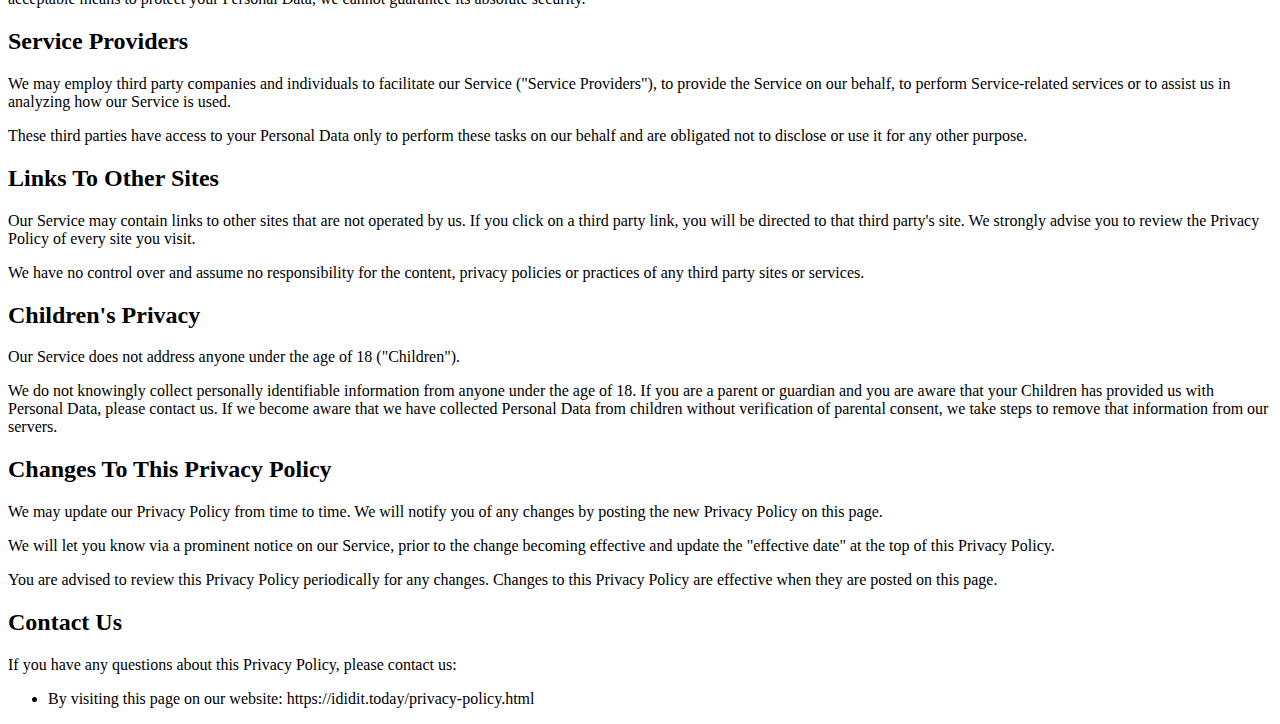
<file: Ididit.Web/privacy-policy.html>
<!DOCTYPE html>
<html>
<head>
<title>Privacy Policy</title>
</head>
<body>

<h1>Privacy Policy</h1>

<p>Effective date: April 01, 2020</p>

<p>Jinjinov ("us", "we", or "our") operates the "ididit!" app (the "Service").</p>

<p>This page informs you of our policies regarding the collection, use, and disclosure of personal data when you use our Service and the choices you have associated with that data.</p>

<p>We use your data to provide and improve the Service. By using the Service, you agree to the collection and use of information in accordance with this policy.</p>

<h2>Information Collection And Use</h2>

<p>We collect several different types of information for various purposes to provide and improve our Service to you.</p>

<h3>Types of Data Collected</h3>

<h4>Personal Data</h4>

<p>While using our Service, we may ask you to provide us with certain personally identifiable information that can be used to contact or identify you ("Personal Data"). Personally identifiable information may include, but is not limited to:</p>

<ul>
<li>Email address</li><li>First name and last name</li><li>Cookies and Usage Data</li>
</ul>

<h4>Usage Data</h4>

<p>We may also collect information how the Service is accessed and used ("Usage Data"). This Usage Data may include information such as your computer's Internet Protocol address (e.g. IP address), browser type, browser version, the pages of our Service that you visit, the time and date of your visit, the time spent on those pages, unique device identifiers and other diagnostic data.</p>

<h4>Tracking & Cookies Data</h4>
<p>We use cookies and similar tracking technologies to track the activity on our Service and hold certain information.</p>
<p>Cookies are files with small amount of data which may include an anonymous unique identifier. Cookies are sent to your browser from a website and stored on your device. Tracking technologies also used are beacons, tags, and scripts to collect and track information and to improve and analyze our Service.</p>
<p>You can instruct your browser to refuse all cookies or to indicate when a cookie is being sent. However, if you do not accept cookies, you may not be able to use some portions of our Service.</p>
<p>Examples of Cookies we use:</p>
<ul>
    <li><strong>Session Cookies.</strong> We use Session Cookies to operate our Service.</li>
    <li><strong>Preference Cookies.</strong> We use Preference Cookies to remember your preferences and various settings.</li>
    <li><strong>Security Cookies.</strong> We use Security Cookies for security purposes.</li>
</ul>

<h2>Use of Data</h2>
    
<p>Jinjinov uses the collected data for various purposes:</p>    
<ul>
    <li>To provide and maintain the Service</li>
    <li>To notify you about changes to our Service</li>
    <li>To allow you to participate in interactive features of our Service when you choose to do so</li>
    <li>To provide customer care and support</li>
    <li>To provide analysis or valuable information so that we can improve the Service</li>
    <li>To monitor the usage of the Service</li>
    <li>To detect, prevent and address technical issues</li>
</ul>

<h2>Transfer Of Data</h2>
<p>Your information, including Personal Data, may be transferred to � and maintained on � computers located outside of your state, province, country or other governmental jurisdiction where the data protection laws may differ than those from your jurisdiction.</p>
<p>Your consent to this Privacy Policy followed by your submission of such information represents your agreement to that transfer.</p>
<p>Jinjinov will take all steps reasonably necessary to ensure that your data is treated securely and in accordance with this Privacy Policy and no transfer of your Personal Data will take place to an organization or a country unless there are adequate controls in place including the security of your data and other personal information.</p>

<h2>Disclosure Of Data</h2>

<h3>Legal Requirements</h3>
<p>Jinjinov may disclose your Personal Data in the good faith belief that such action is necessary to:</p>
<ul>
    <li>To comply with a legal obligation</li>
    <li>To protect and defend the rights or property of Jinjinov</li>
    <li>To prevent or investigate possible wrongdoing in connection with the Service</li>
    <li>To protect the personal safety of users of the Service or the public</li>
    <li>To protect against legal liability</li>
</ul>

<h2>Security Of Data</h2>
<p>The security of your data is important to us, but remember that no method of transmission over the Internet, or method of electronic storage is 100% secure. While we strive to use commercially acceptable means to protect your Personal Data, we cannot guarantee its absolute security.</p>

<h2>Service Providers</h2>
<p>We may employ third party companies and individuals to facilitate our Service ("Service Providers"), to provide the Service on our behalf, to perform Service-related services or to assist us in analyzing how our Service is used.</p>
<p>These third parties have access to your Personal Data only to perform these tasks on our behalf and are obligated not to disclose or use it for any other purpose.</p>

<h2>Links To Other Sites</h2>
<p>Our Service may contain links to other sites that are not operated by us. If you click on a third party link, you will be directed to that third party's site. We strongly advise you to review the Privacy Policy of every site you visit.</p>
<p>We have no control over and assume no responsibility for the content, privacy policies or practices of any third party sites or services.</p>

<h2>Children's Privacy</h2>
<p>Our Service does not address anyone under the age of 18 ("Children").</p>
<p>We do not knowingly collect personally identifiable information from anyone under the age of 18. If you are a parent or guardian and you are aware that your Children has provided us with Personal Data, please contact us. If we become aware that we have collected Personal Data from children without verification of parental consent, we take steps to remove that information from our servers.</p>

<h2>Changes To This Privacy Policy</h2>
<p>We may update our Privacy Policy from time to time. We will notify you of any changes by posting the new Privacy Policy on this page.</p>
<p>We will let you know via a prominent notice on our Service, prior to the change becoming effective and update the "effective date" at the top of this Privacy Policy.</p>
<p>You are advised to review this Privacy Policy periodically for any changes. Changes to this Privacy Policy are effective when they are posted on this page.</p>

<h2>Contact Us</h2>
<p>If you have any questions about this Privacy Policy, please contact us:</p>
<ul>
<li>By visiting this page on our website: https://ididit.today/privacy-policy.html</li>
</ul>

</body>
</html>
</file>
